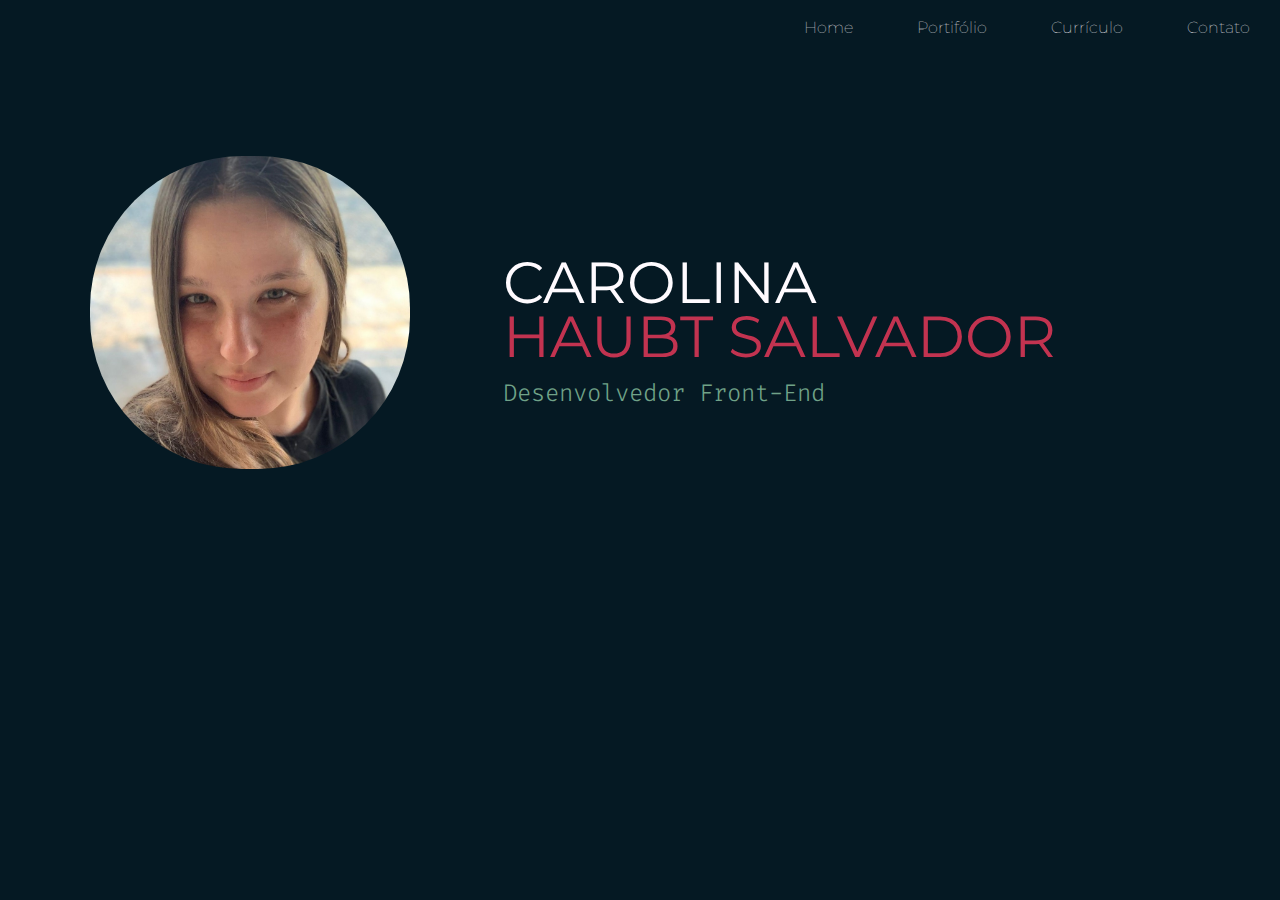
<file: index.html>
<!DOCTYPE html>
<html>
    <head>
        <title>Carolina Haubt Salvador</title>
        <meta charset="utf-8">
        <meta http-equiv="X-UA-Compatible" content="IE=edge">
        <meta name="viewport" content="width=device-width, initial-scale=1.0">
        <link rel="stylesheet" href="css/index.css"/>
        <!-- fontes -->
        <link rel="preconnect" href="https://fonts.googleapis.com">
        <link rel="preconnect" href="https://fonts.gstatic.com" crossorigin>
        <link href="https://fonts.googleapis.com/css2?family=Montserrat:wght@100;400&display=swap" rel="stylesheet">
    </head>
    <body>
        <section class="navigation">
            <ul class="navbar">
                <li><a href="index.html" >Home</a></li>
                <li><a href="portifolio.html">Portifólio</a></li>
                <li><a href="curriculo.html">Currículo</a></li>
                <li><a href="contato.html">Contato</a></li>
            </ul>
        </section>   
        
        <section class="capa">
            <div class="profile-img">
                <img src="img/carol.jpeg" alt="CarolinaHaubt">
            </div>
            <div class="profile-title">
                <h1>Carolina <span>Haubt Salvador</span></h1>
                <h2>Desenvolvedor Front-End</h2>
            </div>  
        </section>  

    

    </body>
</html>
</file>
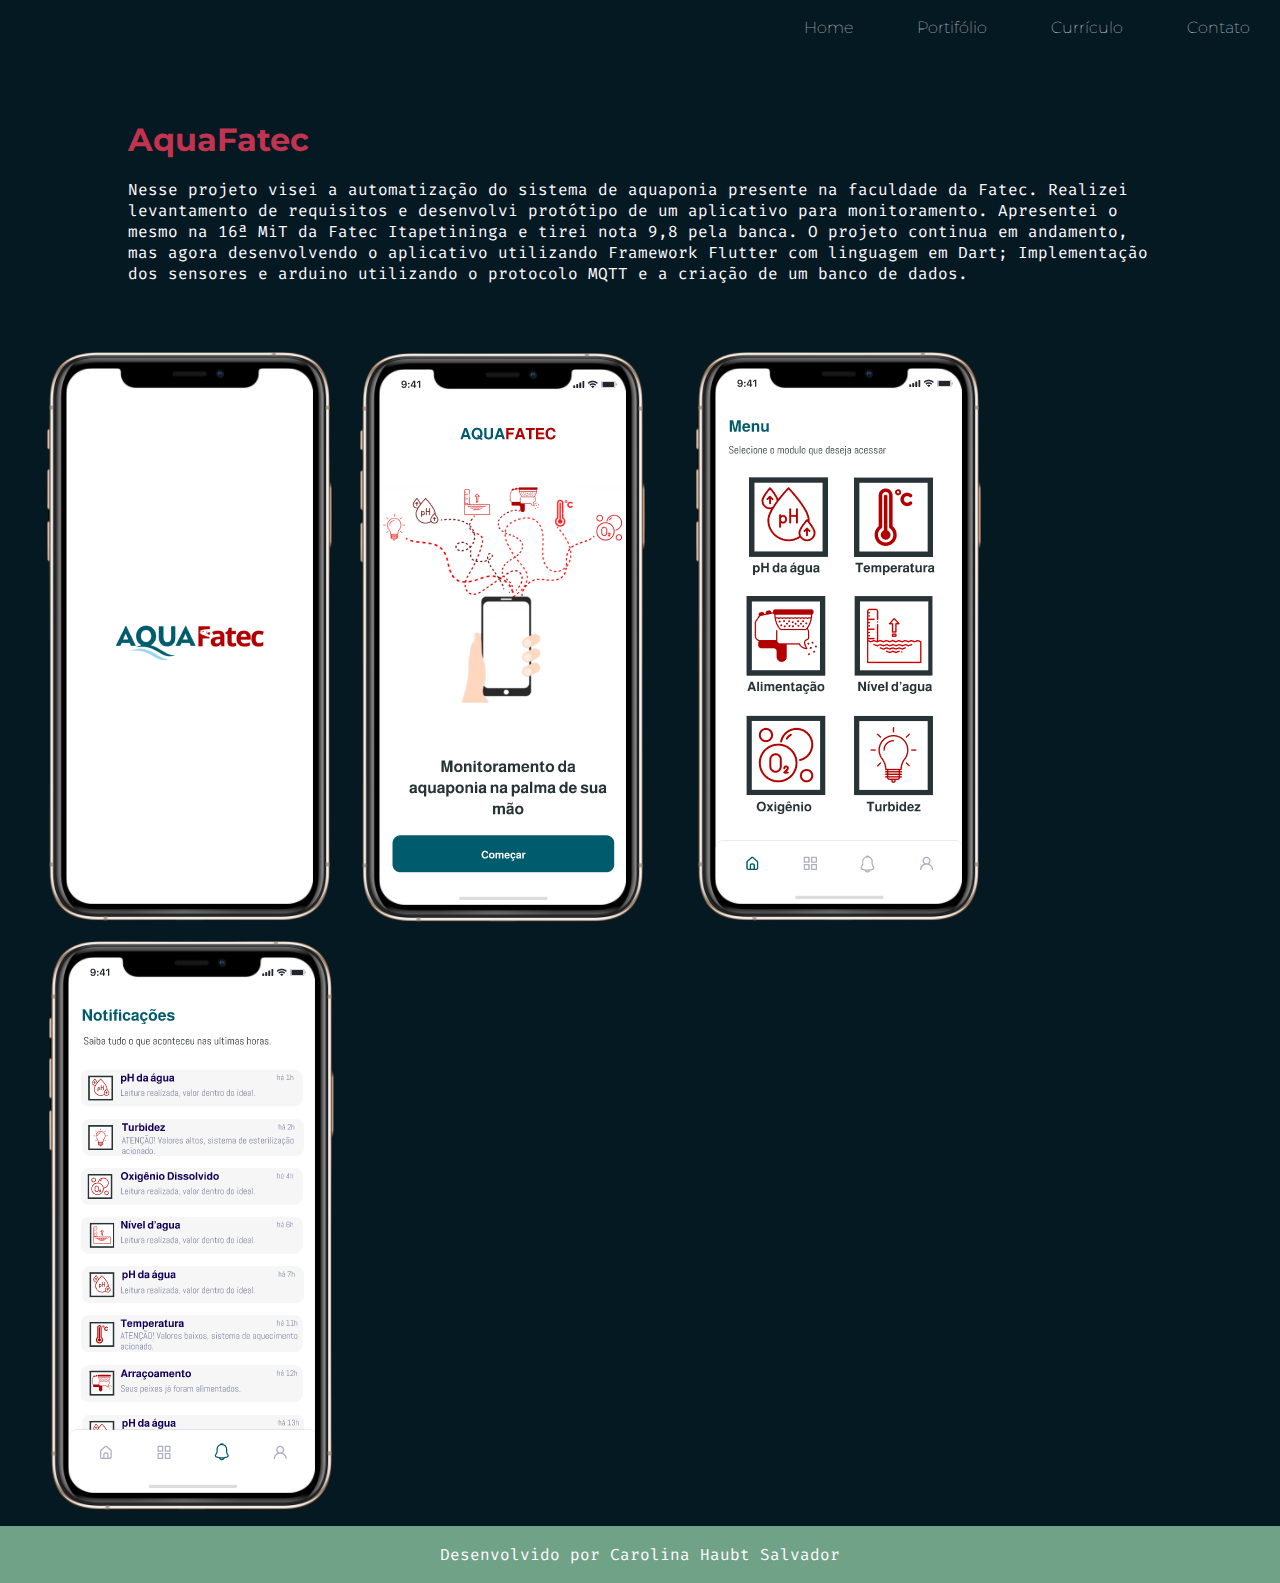
<file: aquafatec.html>
<!DOCTYPE html>
<html>
    <head>
        <title>Projeto AquaFatec</title>
        <meta charset="utf-8">
        <meta http-equiv="X-UA-Compatible" content="IE=edge">
        <meta name="viewport" content="width=device-width, initial-scale=1.0">
        <link rel="stylesheet" href="css/portifolioProjetos.css"/>
    </head>

    <body>
        <header class="navigation">
            <ul class="navbar">
                <li><a href="index.html" >Home</a></li>
                <li><a href="portifolio.html">Portifólio</a></li>
                <li><a href="curriculo.html">Currículo</a></li>
                <li><a href="contato.html">Contato</a></li>
            </ul>
        </header> 

        <main class="portifolio">
            <section class="portifolio__informacoes">
                    <h1>AquaFatec</h1>
                    <p>Nesse projeto visei a automatização do sistema de aquaponia presente na faculdade da Fatec. Realizei levantamento de requisitos e desenvolvi protótipo de um aplicativo para monitoramento. Apresentei o mesmo na 16ª MiT da Fatec Itapetininga e tirei nota 9,8 pela banca. O projeto continua em andamento, mas agora desenvolvendo o aplicativo utilizando Framework Flutter com linguagem em Dart; Implementação dos sensores e arduino utilizando o protocolo MQTT e a criação de um banco de dados.
                    </p>
            </section> 
            <div class="img__portifolio__aqua">
                <img src="img/inicio.png" alt="Tela de inicio aplicativo">
                <img src="img/começar.png" alt="Tela de começar aplicativo">
                <img src="img/menu.png" alt="Tela de menu aplicativo">
                <img src="img/notificaçoes.png" alt="Tela de notificações aplicativo">
                </div> 
            
        </main>
        
        <footer class="rodape">
            <p>Desenvolvido por Carolina Haubt Salvador</p>
        </footer>
    </body>
</html>
</file>
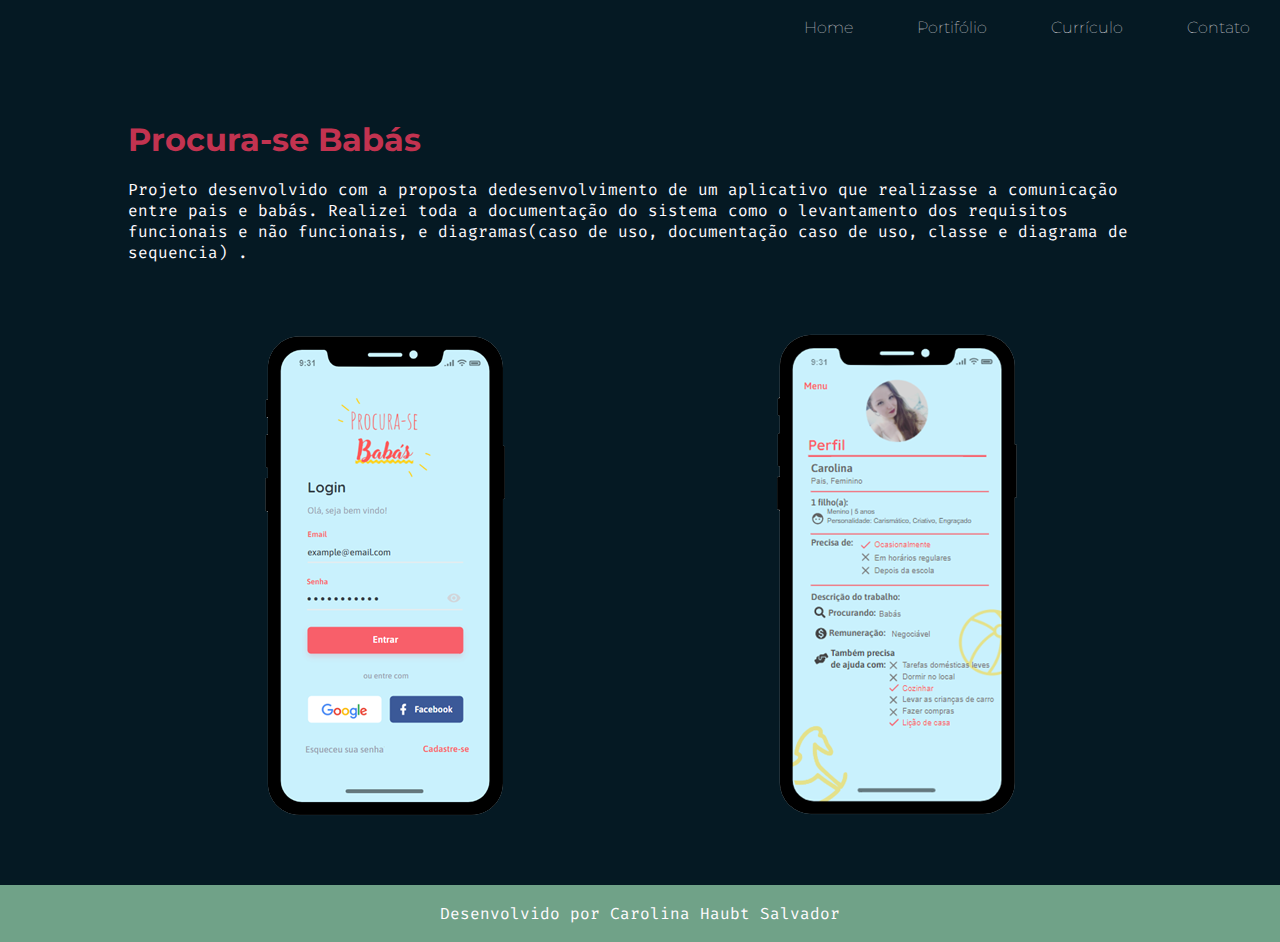
<file: babas.html>
<!DOCTYPE html>
<html>
    <head>
        <title>Procura-se Babás</title>
        <meta charset="utf-8">
        <meta http-equiv="X-UA-Compatible" content="IE=edge">
        <meta name="viewport" content="width=device-width, initial-scale=1.0">
        <link rel="stylesheet" href="css/portifolioProjetos.css"/>
    </head>

    <body>
        <header class="navigation">
            <ul class="navbar">
                <li><a href="index.html" >Home</a></li>
                <li><a href="portifolio.html">Portifólio</a></li>
                <li><a href="curriculo.html">Currículo</a></li>
                <li><a href="contato.html">Contato</a></li>
            </ul>
        </header> 

        <main class="portifolio">
            <section class="portifolio__informacoes">
                    <h1>Procura-se Babás</h1>
                    <p>Projeto desenvolvido com a proposta dedesenvolvimento de um aplicativo que realizasse a comunicação
                        entre pais e babás.
                        Realizei toda a documentação do sistema como o levantamento dos requisitos funcionais e não funcionais,
                         e diagramas(caso de uso, documentação caso de uso, classe e diagrama de sequencia) .</p>
            </section> 
            <div class="img__portifolio__babas">
                <img src="img/inicioBabas.png" alt="Tela de inicio aplicativo">
                <img src="img/perfilBabas.png" alt="Tela de perfil aplicativo">  
            </div> 
            
        </main>
        
        <footer class="rodape">
            <p>Desenvolvido por Carolina Haubt Salvador</p>
        </footer>
    </body>
</html>
</file>
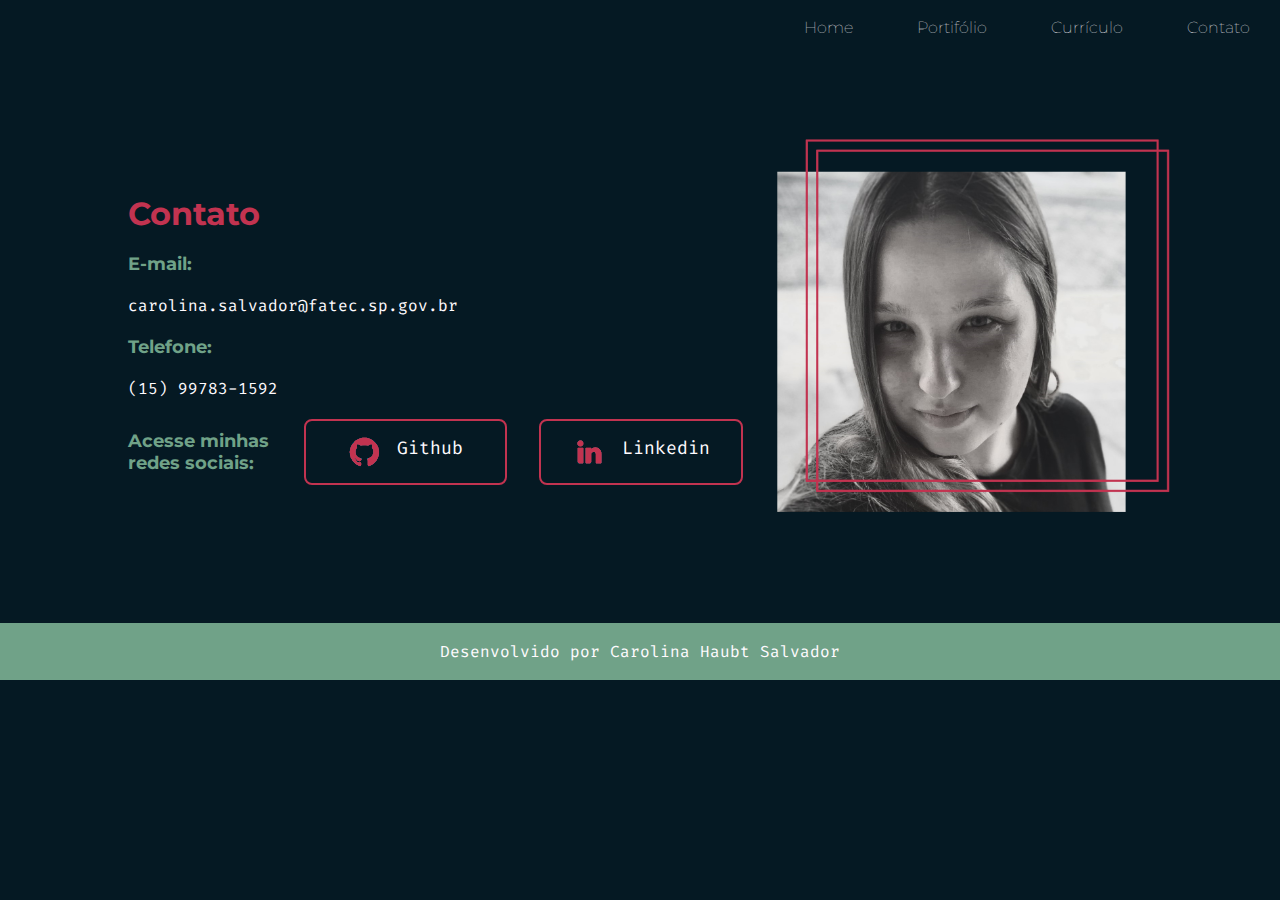
<file: contato.html>
<!DOCTYPE html>
<html>
    <head>
        <title>Contato</title>
        <meta charset="utf-8">
        <meta http-equiv="X-UA-Compatible" content="IE=edge">
        <meta name="viewport" content="width=device-width, initial-scale=1.0">
        <link rel="stylesheet" href="css/contato.css"/>
    </head>

    <body>
        <header class="navigation">
            <ul class="navbar">
                <li><a href="index.html" >Home</a></li>
                <li><a href="portifolio.html">Portifólio</a></li>
                <li><a href="curriculo.html">Currículo</a></li>
                <li><a href="contato.html">Contato</a></li>
            </ul>
        </header> 

        <main class="contato">
            <section class="contato__informacoes">
                    <h1>Contato</h1>
                    <h2>E-mail:</h2>
                    <p>carolina.salvador@fatec.sp.gov.br</p>
                    <h2>Telefone:</h2>
                    <p>(15) 99783-1592</p>

                    <div class="contato__links">
                        <h2>Acesse minhas redes sociais:</h2>
                        <a class="contato__links__link" href="">
                            <img src="./img/github.png" alt="logo Github">
                            Github
                        </a>
                        <a class="contato__links__link" href="">
                            <img src="./img/linkedin.png" alt="logo Linkedin">
                            Linkedin
                        </a>
                    </div>
  
            </section> 
            <div class="img__contato">
            <img src="img/carolPB.png" alt="Carolina Haubt">
            </div>
        </main> 
        <footer class="rodape">
            <p>Desenvolvido por Carolina Haubt Salvador</p>
        </footer>
    </body>
</html>
</file>
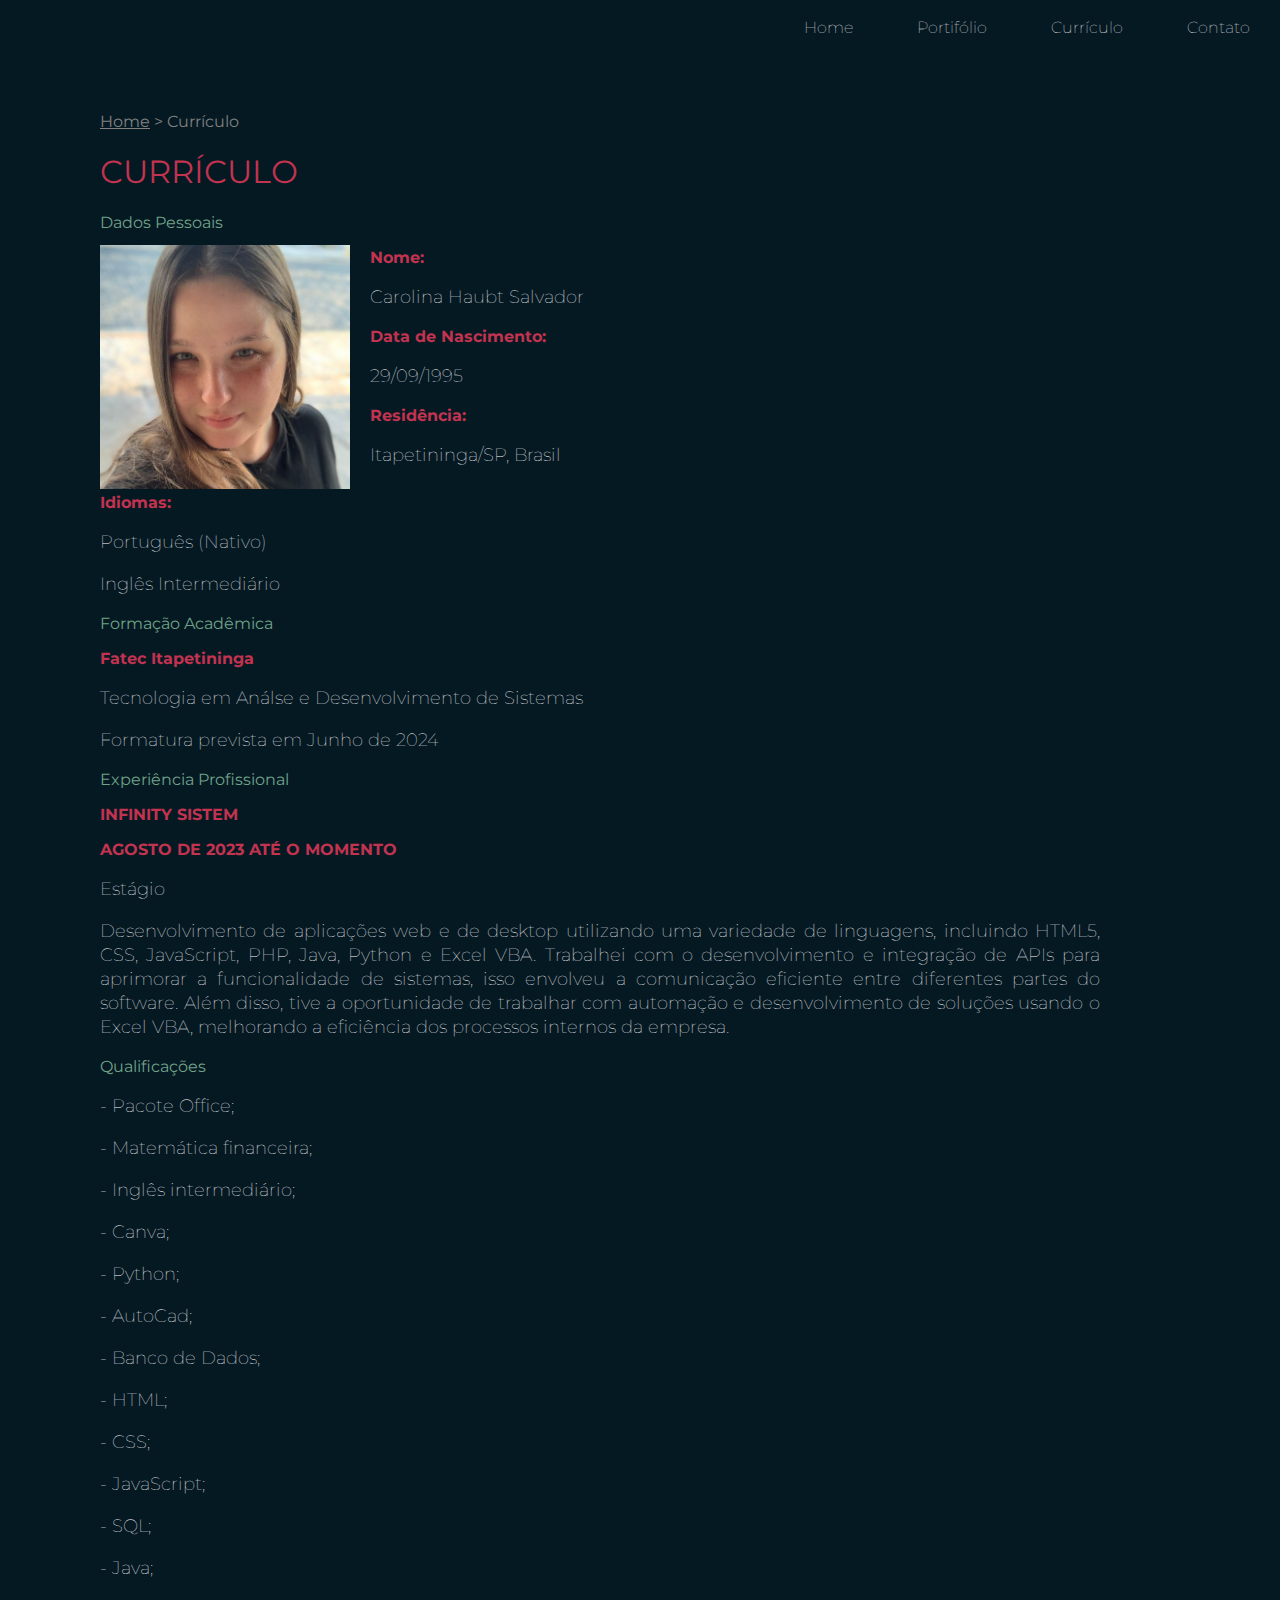
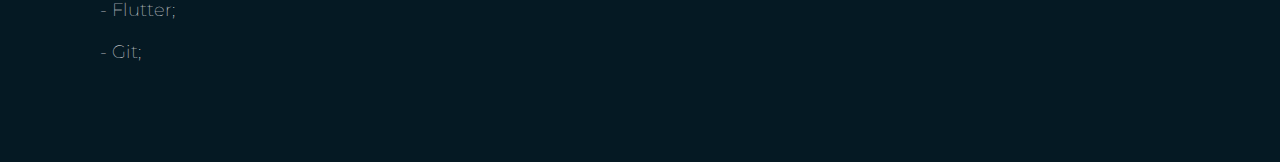
<file: curriculo.html>
<!DOCTYPE html>
<html>

<head>
    <title>Currículo - Carolina Haubt Salvador</title>
    <meta charset="utf-8">
    <link rel="stylesheet" href="css/curriculo.css">
    <!-- fontes -->
    <link rel="preconnect" href="https://fonts.googleapis.com">
    <link rel="preconnect" href="https://fonts.gstatic.com" crossorigin>
    <link rel="stylesheet" href="https://fonts.googleapis.com/css2?family=Montserrat:wght@100;400&display=swap">
</head>

<body>
    <div class="navigation">
        <ul>
            <li><a href="index.html">Home</a></li>
            <li><a href="portifolio.html">Portifólio</a></li>
            <li><a href="curriculo.html">Currículo</a></li>
            <li><a href="contato.html">Contato</a></li>
        </ul>
    </div>
    <div class="main">
        <ul class="caminho">
            <li><a href="index.html">Home</a></li>
            <li>></li>
            <li>Currículo</li>
        </ul>

        <h1>Currículo</h1>

        <div class="dadosPessoais">
            <h2>Dados Pessoais</h2>
                <div class="profile-img">
                    <img src="img/carol.jpeg" alt="CarolinaHaubt">
                </div> 
                <h3>Nome:</h3>
                    <p>Carolina Haubt Salvador</p>
                <h3>Data de Nascimento:</h3>
                    <p>29/09/1995</p>
                <h3>Residência:</h3>
                    <p>Itapetininga/SP, Brasil</p>
                <h3 class="idioma">Idiomas:</h3>
                    <p>Português (Nativo)</p>
                    <p>Inglês Intermediário</p>
        </div>

        <div class="formacaoAcademica">
            <h2>Formação Acadêmica</h2>
                <h3>Fatec Itapetininga</h3>
                <p>Tecnologia em Análse e Desenvolvimento de Sistemas</p>
                <p>Formatura prevista em Junho de 2024</p>
        </div>

        <div class="experiencia">        
            <h2>Experiência Profissional</h2>
                <h3>INFINITY SISTEM</h3>
                <h3>AGOSTO DE 2023 ATÉ O MOMENTO</h3>
                <p>Estágio</p>
                <P>
                    Desenvolvimento de aplicações web e de desktop utilizando uma variedade de linguagens, 
                    incluindo HTML5, CSS, JavaScript, PHP, Java, Python e Excel VBA.
                    Trabalhei com o desenvolvimento e integração de APIs para aprimorar a funcionalidade de sistemas, 
                    isso envolveu a comunicação eficiente entre diferentes partes do software.
                        Além disso, tive a oportunidade de trabalhar com automação e desenvolvimento de soluções usando o Excel VBA,
                    melhorando a eficiência dos processos internos da empresa.
                </P>
        </div>

     
        <div class="qualificacoes">  
            <h2>Qualificações</h2>
            <p>- Pacote Office;</p>
            <p>- Matemática financeira;</p>  
            <p>- Inglês intermediário;</p>
            <p>- Canva;</p>
            <p>- Python;</p>
            <p>- AutoCad;</p>                                                                 
            <p>- Banco de Dados;</p>
            <p>- HTML;</p>
            <p>- CSS;</p>
            <p>- JavaScript;</p>
            <p>- SQL;</p>
            <p>- Java;</p>
            <p>- Flutter;</p>
            <p>- Git;</p> 
        </div>


    </div>



</body>

</html>
</file>
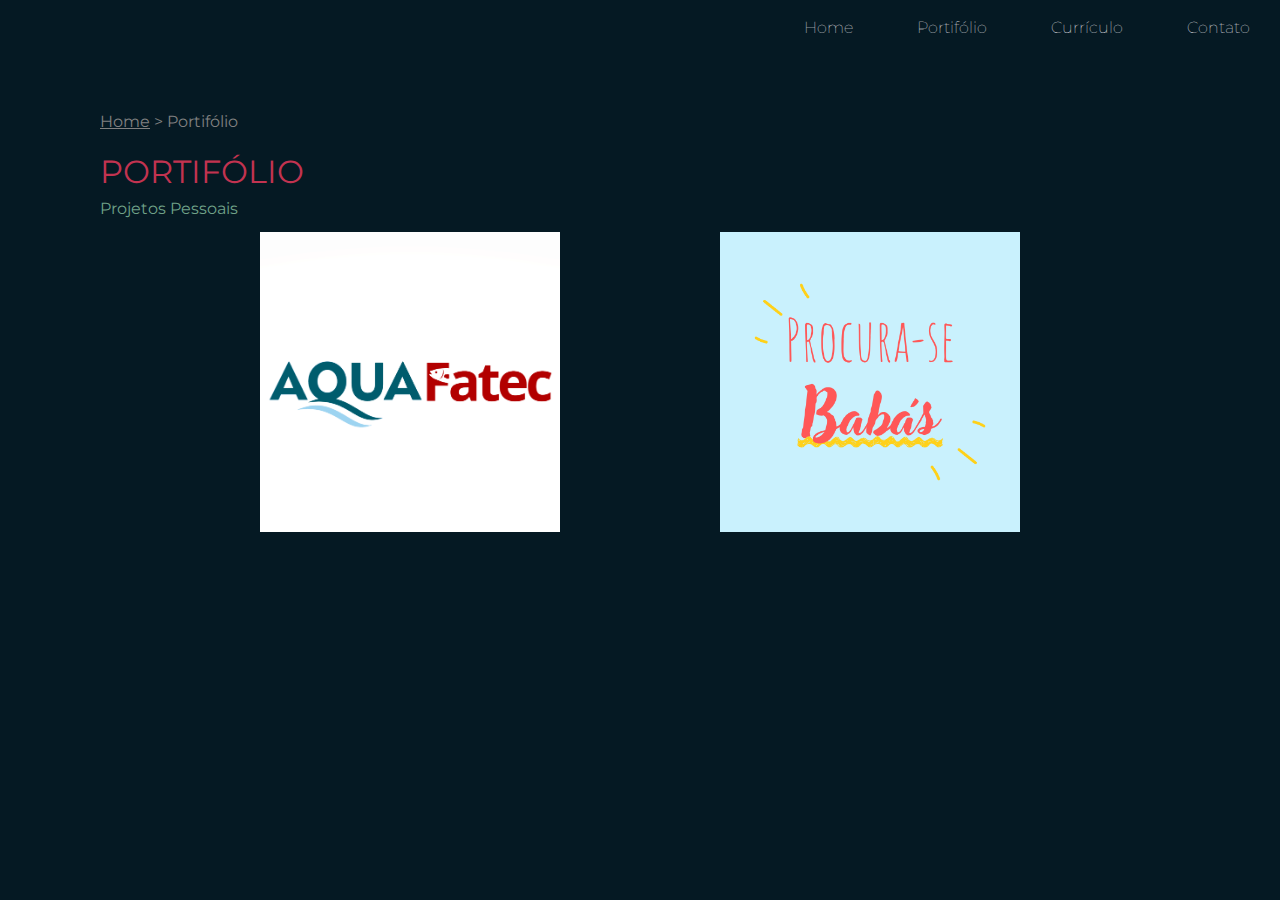
<file: portifolio.html>
<!DOCTYPE html>
<html>

<head>
    <title>Portifólio - Carolina Haubt Salvador</title>

    <meta charset="utf-8">
    <link rel="stylesheet" href="css/portifolio.css">
    <!-- fontes -->
    <link rel="preconnect" href="https://fonts.googleapis.com">
    <link rel="preconnect" href="https://fonts.gstatic.com" crossorigin>
    <link href="https://fonts.googleapis.com/css2?family=Montserrat:wght@100;400&display=swap" rel="stylesheet">
</head>

<body>
    <div class="navigation">
        <ul>
            <li><a href="index.html">Home</a></li>
            <li><a href="portifolio.html">Portifólio</a></li>
            <li><a href="curriculo.html">Currículo</a></li>
            <li><a href="contato.html">Contato</a></li>
        </ul>
    </div>
    <div class="main">
        <ul class="caminho">
            <li><a href="index.html">Home</a></li>
            <li>></li>
            <li>Portifólio</li>
        </ul>

        <h1>Portifólio</h1>
        <h2>Projetos Pessoais</h2>

        <div class="portifolio">
            <a href="aquafatec.html">
                <div class="portifolio__img">
                    <img src="img/aquafatec.png" alt="logo projeto aquafatec">
                    <div class="paragrafo">
                        <h1>Aquafatec</h1>
                        <p>Projeto de automatização e monitoramento do sistema de aquaponia da Fatec </p>
                    </div>
                </div> 
            </a>

            <a href="babas.html">
                <div class="portifolio__img">
                    <img src="img/babas.png" alt="Logo projeto procura-se babas">
                    <div class="paragrafo">
                        <h1>Procura-se Babás</h1>
                        <p>Aplicativo para comunicação de Pais e Babás</p>
                    </div>
                </div> 
            </a>

                
        </div>
        
    </div>
</body>
</html>
</file>
<file: css/index.css>
@import url('https://fonts.googleapis.com/css2?family=Fira+Code&display=swap');

html, body {
    margin: 0;
    padding: 0;
}

body {
    height: 100vh;
    box-sizing: border-box;
    background-color: #051923;
    font-family: Montserrat, sans-serif;
}

.navigation {
    background-color: #051923;
    color: #FFFBFF;
    height: 56px;
}

.navigation ul{
    list-style: none;
    margin-top: 0;
    padding: 0;
    height: 56px;
    text-align: right;

}

.navigation li {
    display: inline-block;
    line-height: 56px;
    padding-left: 30px;
    padding-right: 30px;
    font-weight: 100;

}

.navigation a {
    text-decoration: none;
    color: #FFFBFF;

}

.navigation li:hover {
    background-color: #C23350;
    opacity: 0.5;
}

.capa {
    color: #FFFBFF;
}

.capa span {
    color: #C23350;
    display: block;
}

.capa div{
    display: inline-block;
    height: 650px;
}

.profile-img {
    width: 39%;
    text-align: center;

    animation-name: profile-img;
    animation-duration: 5s;
}

.profile-img img{
    border-radius: 152px;
    width: 320px;
    margin-top: 100px;
}

.profile-title {
    vertical-align: top;
    width: 60%;
}

.profile-title h1{
    margin-top: 200px;
    font-size: 58px;
    font-weight: 400;
    text-transform: uppercase;
    line-height: 54px;
}

.profile-title h2{
    color: #70A288;
    margin-top: -26px;
    font-weight: 100;
    font-family: 'Fira Code', monospace;
}

@keyframes profile-img {
    0% {opacity: 0;}
    100% {opacity: 1;}
}
</file>
<file: css/portifolioProjetos.css>
@import url('https://fonts.googleapis.com/css2?family=Fira+Code&family=Montserrat:wght@300;400&display=swap');

*{
    margin: 0;
    padding: 0;
}

body {
    /* height: 100vh; */
    box-sizing: border-box;
    background-color: #051923;
    font-family: Montserrat, sans-serif;
}

body h1{
    font-size: 32px;
    color: #C23350;
    font-family: 'Montserrat', sans-serif;
}

body h2 {
   font-size: 18px;
    color: #70A288;
    font-family: 'Montserrat', sans-serif;
}

body p {
    font-size: 16px;
    color: #FFFBFF;
    font-family: 'Fira code', monospace;

 }

.navigation {
    background-color: #051923;
    color: #FFFBFF;
    height: 56px;
}

.navigation ul{
    list-style: none;
    margin-top: 0;
    padding: 0;
    height: 56px;
    text-align: right;

}

.navigation li {
    display: inline-block;
    line-height: 56px;
    padding-left: 30px;
    padding-right: 30px;
    font-weight: 100;

}

.navigation a {
    text-decoration: none;
    color: #FFFBFF;

}

.navigation li:hover {
    background-color: #C23350;
    opacity: 0.5;
}

.caminho {
    list-style: none;
    color: gray;
    padding-left: 0;
}

.caminho li{
    display: inline-block;
}

.caminho a {
    color: gray;
}


.portifolio__informacoes{
    margin: 5% 10%;
    display: flex;
    flex-direction: column;
    gap: 20px;
}

.img__portifolio__aqua {
    margin-left: 3%;
}

.img__portifolio__babas {
    margin: 5% 10%;
    display: flex;
    align-items: center;
    justify-content: space-around;
}

.rodape {
    padding: 18px;
    background-color: #70A288;
    text-align: center;
    font-size: 18px;
}
</file>
<file: css/contato.css>
@import url('https://fonts.googleapis.com/css2?family=Fira+Code&family=Montserrat:wght@300;400&display=swap');

*{
    margin: 0;
    padding: 0;
}

body {
    /* height: 100vh; */
    box-sizing: border-box;
    background-color: #051923;
    font-family: Montserrat, sans-serif;
}

body h1{
    font-size: 32px;
    color: #C23350;
    font-family: 'Montserrat', sans-serif;
}

body h2 {
   font-size: 18px;
    color: #70A288;
    font-family: 'Montserrat', sans-serif;
}

body p {
    font-size: 16px;
    color: #FFFBFF;
    font-family: 'Fira code', monospace;

 }

.navigation {
    background-color: #051923;
    color: #FFFBFF;
    height: 56px;
}

.navigation ul{
    list-style: none;
    margin-top: 0;
    padding: 0;
    height: 56px;
    text-align: right;

}

.navigation li {
    display: inline-block;
    line-height: 56px;
    padding-left: 30px;
    padding-right: 30px;
    font-weight: 100;

}

.navigation a {
    text-decoration: none;
    color: #FFFBFF;

}

.navigation li:hover {
    background-color: #C23350;
    opacity: 0.5;
}

.img__contato img {
    width: 450px;
    
}

.contato{
    margin: 5% 10%;
    display: flex;
    align-items: center;
    justify-content: space-between;
}

.contato__informacoes{
    width: 615px;
    display: flex;
    flex-direction: column;
    gap: 20px;
}

.contato__links{
    display: flex;
    /* flex-direction: column; */
    justify-content: space-between;
    align-items: center;
    gap: 32px;
}

.contato__links__link {
    display: flex;
    justify-content: center;
    gap: 16px;
    border: 2px solid #C23350;
    width: 378px;
    text-align: center;
    border-radius: 8px;
    font-size: 18px;
    padding: 15px 0;
    text-decoration: none;
    color: #FFFBFF;
    font-family: 'Fira Code', monospace;

}

.contato__links__link:hover {
    background-color: #092635;
    
}

.rodape {
    padding: 18px;
    background-color: #70A288;
    text-align: center;
    font-size: 18px;
}
</file>
<file: css/curriculo.css>
html, body {
    margin: 0;
    padding: 0;
}

body {
    background-color: #051923;
    font-family: Montserrat, sans-serif;
}

.navigation {
    background-color: #051923;
    color: #FFFBFF;
    height: 56px;
}

.navigation ul{
    list-style: none;
    margin-top: 0;
    padding: 0;
    height: 56px;
    text-align: right;

}

.navigation li {
    display: inline-block;
    line-height: 56px;
    padding-left: 30px;
    padding-right: 30px;
    font-weight: 100;

   
}

.navigation a {
    text-decoration: none;
    color: #FFFBFF;

}

.navigation li:hover {
    background-color: #C23350;
    opacity: 0.5;
}

.main {
    padding-top: 40px;
    padding-right: 180px;
    padding-bottom: 80px;
    padding-left: 100px;

    /* ou pode fazer tudo na mesma linha padding: 40px 180px 80px 100px */
}

.main h1{
    color: #C23350;
    font-size: 32px;
    font-weight: normal;
    text-transform: uppercase;
}

.main h2{
    color: #70A288;
    font-size: 16px;
    font-weight: normal;
}

.main h3{
    color: #C23350;
    font-size: 16px;
}

.main p{
    color: #FFFBFF;
    font-size: 18px;
    font-weight: 100;
    line-height: 24px;
    text-align: justify;
    
}

.profile-img {
    float: left;
    width: 250px;
    margin-right: 20px;
}

.idioma{
    clear: left;
}

.profile-img img{
    width: 250px;
    
}

.caminho {
    list-style: none;
    color: gray;
    padding-left: 0;
}

.caminho li{
    display: inline-block;
}

.caminho a {
    color: gray;
}
</file>
<file: css/portifolio.css>
html, body {
    margin: 0;
    padding: 0;
}

body {
    background-color: #051923;
    font-family: Montserrat, sans-serif;
}

.navigation {
    background-color: #051923;
    color: #FFFBFF;
    height: 56px;
}

.navigation ul{
    list-style: none;
    margin-top: 0;
    padding: 0;
    height: 56px;
    text-align: right;

}

.navigation li {
    display: inline-block;
    line-height: 56px;
    padding-left: 30px;
    padding-right: 30px;
    font-weight: 100;
}

.navigation a {
    text-decoration: none;
    color: #FFFBFF;

}

.navigation li:hover {
    background-color: #C23350;
    opacity: 0.5;
}

.caminho {
    list-style: none;
    color: gray;
    padding-left: 0;
}

.caminho li{
    display: inline-block;
}

.caminho a {
    color: gray;
}


.main {
    padding-top: 40px;
    padding-right: 100px;
    padding-bottom: 80px;
    padding-left: 100px;
}

.main h1{
    color: #C23350;
    font-size: 32px;
    font-weight: normal;
    text-transform: uppercase;
    margin-bottom: 8px;

}


.main h2{
    color: #70A288;
    font-size: 16px;
    font-weight: normal;
    margin-top: 8px;
}

.main p{
    color: #FFFBFF;
    font-size: 16px;
    font-weight: 100;
    line-height: 24px;
    text-align: center;
    
}

.portifolio{
    display: flex;
    justify-content: space-evenly;
    align-items: center;
}

.portifolio__img {
  width: 300px;
  position: relative;
}
  

.portifolio__img img {
  width: 100%;
  max-width: 100%;
  height: auto;
  opacity: 1;
  transition: opacity 0.5s ease-in-out;
}

.portifolio__img:hover img {
  opacity: 0.1;
}

.paragrafo {
  position: absolute;
  top: 50%;
  left: 50%;
  transform: translate(-50%, -50%);
  opacity: 0;
  transition: opacity 0.5s ease-in-out;
}

.portifolio__img:hover .paragrafo  {
  opacity: 1;
}
</file>
